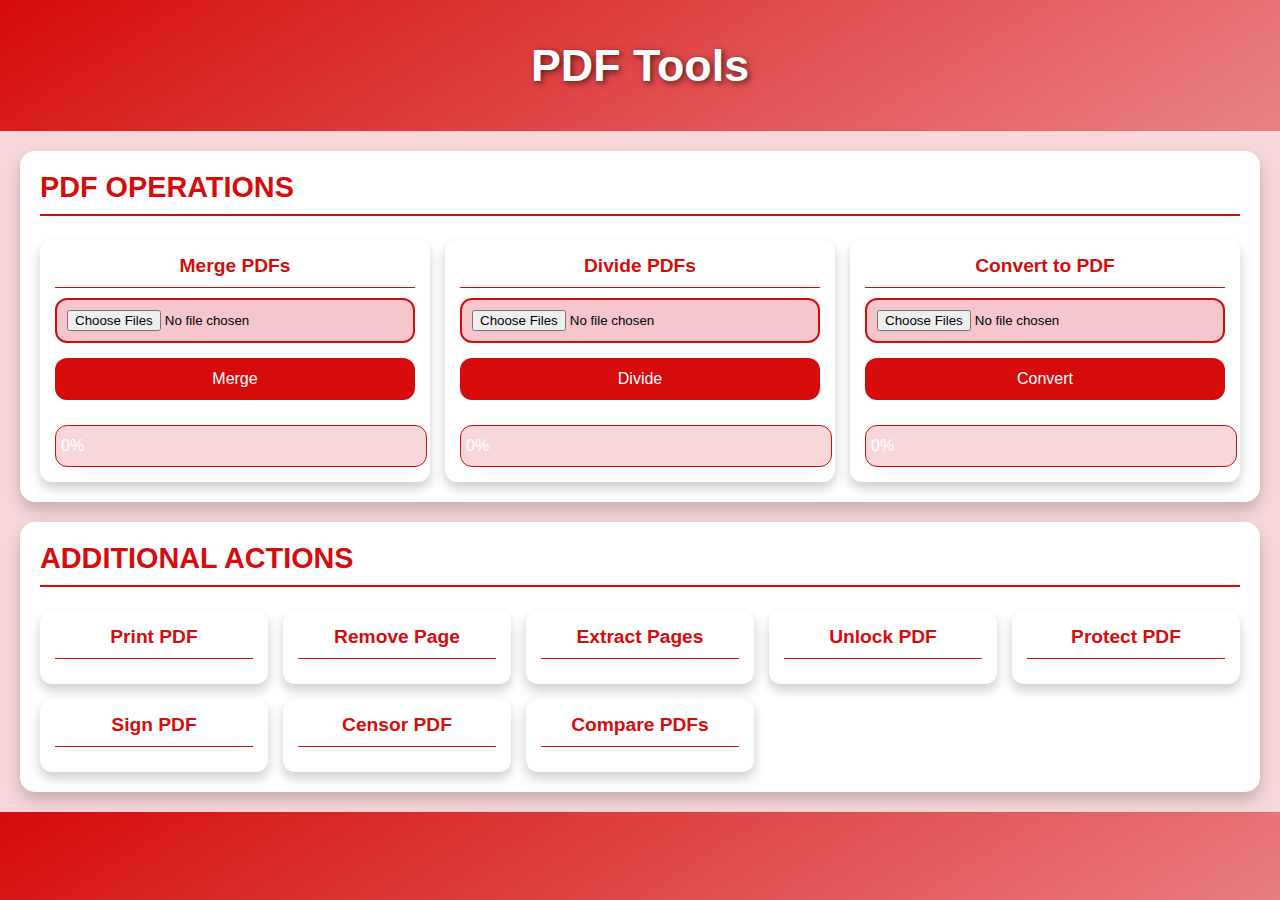
<file: app/templates/index.html>
<!doctype html>
<html lang="en">
<head>
  <meta charset="UTF-8">
  <meta name="viewport" content="width=device-width, initial-scale=1.0">
  <title>PDF Tools</title>
  <link rel="stylesheet" href="../static/css/style_main.css">
</head>
<body>
  <h1>PDF Tools</h1>
  <div id="main-container">
    <!-- Card 1: PDF Operations -->
    <div class="card">
      <h2>PDF Operations</h2>
      <div class="card-content">
        <section class="grid-item">
          <h3>Merge PDFs</h3>
          <form id="form" action="/upload" method="post" enctype="multipart/form-data">
            <input type="file" name="files" id="files" multiple required>
            <input type="submit" value="Merge">
            <div id="progress-wrapper">
              <div id="progress-bar">0%</div>
            </div>
          </form>
        </section>
        <section class="grid-item">
          <h3>Divide PDFs</h3>
          <form id="form" action="/divide" method="post" enctype="multipart/form-data">
            <input type="file" name="files" id="files" multiple required>
            <input type="submit" value="Divide">
            <div id="progress-wrapper">
              <div id="progress-bar">0%</div>
            </div>
          </form>
        </section>
        <section class="grid-item">
          <h3>Convert to PDF</h3>
          <form id="form" action="/convert" method="post" enctype="multipart/form-data">
            <input type="file" name="files" id="files" multiple required>
            <input type="submit" value="Convert">
            <div id="progress-wrapper">
              <div id="progress-bar">0%</div>
            </div>
          </form>
        </section>
      </div>
    </div>
    
    <!-- Card 2: Additional Actions -->
    <div class="card">
      <h2>Additional Actions</h2>
      <div class="card-content">
        <section class="grid-item">
          <h3>Print PDF</h3>
          <!-- Content for Print action -->
        </section>
        <section class="grid-item">
          <h3>Remove Page</h3>
          <!-- Content for Remove Page action -->
        </section>
        <section class="grid-item">
          <h3>Extract Pages</h3>
          <!-- Content for Extract action -->
        </section>
        <section class="grid-item">
          <h3>Unlock PDF</h3>
          <!-- Content for Unlock PDF action -->
        </section>
        <section class="grid-item">
          <h3>Protect PDF</h3>
          <!-- Content for Protect PDF action -->
        </section>
        <section class="grid-item">
          <h3>Sign PDF</h3>
          <!-- Content for Sign PDF action -->
        </section>
        <section class="grid-item">
          <h3>Censor PDF</h3>
          <!-- Content for Censor PDF action -->
        </section>
        <section class="grid-item">
          <h3>Compare PDFs</h3>
          <!-- Content for Compare PDF action -->
        </section>
      </div>
    </div>
  </div>
  <script src="../static/js/script.js"></script>
</body>
</html>
</file>
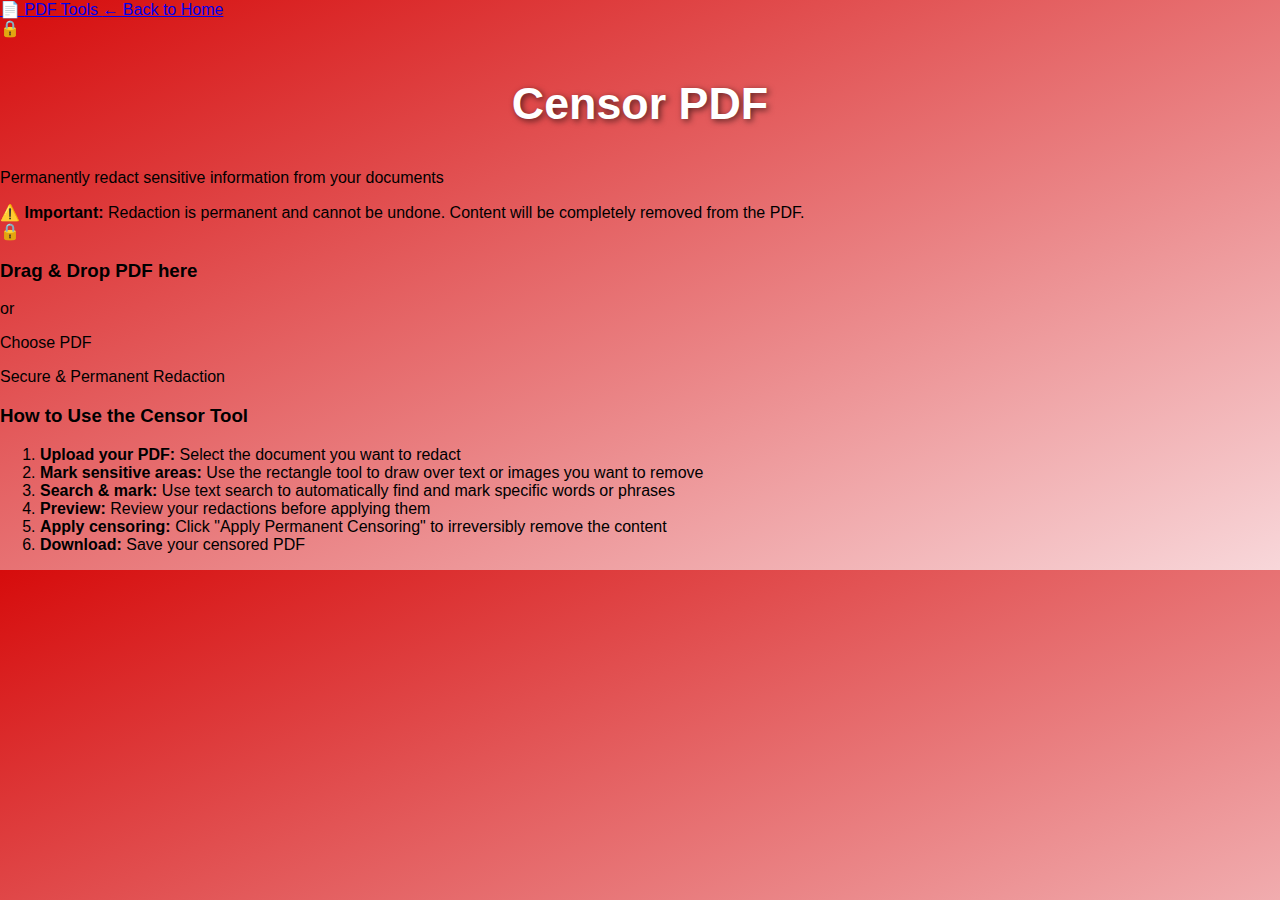
<file: app/templates/censor.html>
<!doctype html>
<html lang="en">
<head>
  <meta charset="UTF-8">
  <meta name="viewport" content="width=device-width, initial-scale=1.0">
  <title>Censor PDF - PDF Tools</title>
  <link rel="stylesheet" href="../static/css/style_main.css">
</head>
<body>
  <!-- Navigation Bar -->
  <nav class="navbar">
    <div class="nav-container">
      <a href="/" class="nav-brand">
        <span class="brand-icon">📄</span>
        <span class="brand-name">PDF Tools</span>
      </a>
      <a href="/" class="nav-back">← Back to Home</a>
    </div>
  </nav>

  <main class="main-content">
    <div class="container-large">
      <!-- Page Header -->
      <div class="page-header">
        <div class="page-icon">🔒</div>
        <h1 class="page-title">Censor PDF</h1>
        <p class="page-description">Permanently redact sensitive information from your documents</p>
        <div class="alert alert-info">
          <strong>⚠️ Important:</strong> Redaction is permanent and cannot be undone. Content will be completely removed from the PDF.
        </div>
      </div>

      <!-- Censor Interface -->
      <div class="tool-workspace">
        <!-- Step 1: Upload PDF -->
        <div class="censor-upload-area" id="censor-upload-area">
          <div class="upload-icon">🔒</div>
          <h3>Drag & Drop PDF here</h3>
          <p class="upload-hint">or</p>
          <label for="censor-file-input" class="btn btn-primary">Choose PDF</label>
          <input type="file" id="censor-file-input" accept=".pdf" style="display: none;">
          <p class="upload-info">Secure & Permanent Redaction</p>
        </div>

        <!-- Step 2: Censoring Workspace -->
        <div class="censor-workspace" id="censor-workspace" style="display: none;">
          <!-- Top Controls Bar -->
          <div class="censor-header">
            <div class="file-info">
              <h3 id="censor-filename">document.pdf</h3>
              <span class="page-indicator">
                Page <span id="current-page-num">1</span> of <span id="total-pages-num">1</span>
              </span>
            </div>
            <button type="button" class="btn btn-secondary btn-sm" id="change-censor-file">Change File</button>
          </div>

          <div class="censor-main">
            <!-- Left Sidebar: Tools Panel -->
            <aside class="censor-sidebar">
              <div class="tool-section">
                <h4>📐 Drawing Tools</h4>
                <div class="tool-buttons">
                  <button type="button" class="tool-btn active" id="draw-rectangle-btn" data-tool="rectangle">
                    <span class="tool-icon">▭</span>
                    Rectangle
                  </button>
                  <button type="button" class="tool-btn" id="select-tool-btn" data-tool="select">
                    <span class="tool-icon">↖</span>
                    Select
                  </button>
                  <button type="button" class="tool-btn danger" id="clear-selection-btn">
                    <span class="tool-icon">🗑️</span>
                    Clear All
                  </button>
                </div>
              </div>

              <div class="tool-section">
                <h4>🔍 Text Search</h4>
                <div class="search-controls">
                  <input type="text" id="censor-search-input" placeholder="Search text..." class="form-input">
                  <button type="button" class="btn btn-secondary btn-sm btn-block" id="search-and-mark-btn">
                    Find & Mark
                  </button>
                  <span class="search-results" id="search-result-count"></span>
                </div>
              </div>

              <div class="tool-section">
                <h4>⚙️ Options</h4>
                <label class="checkbox-label">
                  <input type="checkbox" id="remove-metadata-checkbox" checked>
                  <span>Remove PDF Metadata</span>
                </label>
                <div class="select-group">
                  <label>Redaction Color</label>
                  <select id="redaction-color-select" class="form-select">
                    <option value="0,0,0" selected>⬛ Black</option>
                    <option value="255,255,255">⬜ White</option>
                    <option value="128,128,128">🔲 Gray</option>
                  </select>
                </div>
              </div>

              <div class="tool-section">
                <h4>📋 Summary</h4>
                <div class="stats-card">
                  <div class="stat-item">
                    <span class="stat-label">Areas marked:</span>
                    <span class="stat-value" id="redaction-count">0</span>
                  </div>
                </div>
              </div>
            </aside>

            <!-- Main Canvas Area -->
            <div class="censor-canvas-area">
              <div class="canvas-navigation">
                <button type="button" class="btn btn-secondary btn-icon" id="prev-page-btn" disabled>
                  ← Previous
                </button>
                <button type="button" class="btn btn-secondary btn-icon" id="next-page-btn">
                  Next →
                </button>
              </div>
              
              <div class="canvas-wrapper" id="canvas-wrapper">
                <canvas id="censor-canvas"></canvas>
                <div class="canvas-overlay" id="canvas-overlay"></div>
              </div>

              <div class="zoom-controls">
                <button type="button" class="zoom-btn" id="zoom-out-btn">−</button>
                <span id="zoom-level">100%</span>
                <button type="button" class="zoom-btn" id="zoom-in-btn">+</button>
                <button type="button" class="zoom-btn" id="zoom-fit-btn">Fit</button>
              </div>
            </div>
          </div>

          <!-- Action Buttons -->
          <div class="action-bar-footer">
            <button type="button" class="btn btn-secondary" id="preview-redaction-btn">
              👁️ Preview
            </button>
            <button type="button" class="btn btn-secondary" id="cancel-censor-btn">
              Cancel
            </button>
            <button type="button" class="btn btn-danger btn-large" id="execute-censor-btn">
              🔒 Apply Permanent Censoring
            </button>
          </div>

          <!-- Progress Bar -->
          <div id="censor-progress-wrapper" style="display: none;">
            <div class="progress-bar">
              <div class="progress-fill" id="censor-progress-fill"></div>
            </div>
            <p class="progress-text">Processing redactions...</p>
          </div>
        </div>

        <!-- Step 3: Download Result -->
        <div class="censor-result" id="censor-result" style="display: none;">
          <div class="success-card">
            <div class="success-icon">✅</div>
            <h2>PDF Successfully Censored!</h2>
            <div class="result-stats">
              <div class="result-stat">
                <strong>Redacted Areas:</strong>
                <span id="result-redaction-count">0</span>
              </div>
              <div class="result-stat">
                <strong>Security:</strong>
                <span>Content permanently removed</span>
              </div>
            </div>
            <div class="result-actions">
              <a id="download-censored-link" class="btn btn-primary btn-large" download>
                ⬇️ Download Censored PDF
              </a>
              <button type="button" class="btn btn-secondary" id="censor-another-btn">
                Censor Another PDF
              </button>
            </div>
          </div>
        </div>
      </div>

      <!-- Instructions -->
      <div class="info-section">
        <h3>How to Use the Censor Tool</h3>
        <ol class="steps-list">
          <li><strong>Upload your PDF:</strong> Select the document you want to redact</li>
          <li><strong>Mark sensitive areas:</strong> Use the rectangle tool to draw over text or images you want to remove</li>
          <li><strong>Search & mark:</strong> Use text search to automatically find and mark specific words or phrases</li>
          <li><strong>Preview:</strong> Review your redactions before applying them</li>
          <li><strong>Apply censoring:</strong> Click "Apply Permanent Censoring" to irreversibly remove the content</li>
          <li><strong>Download:</strong> Save your censored PDF</li>
        </ol>
      </div>
    </div>
  </main>

  <script src="../static/js/censor.js"></script>
</body>
</html>
</file>
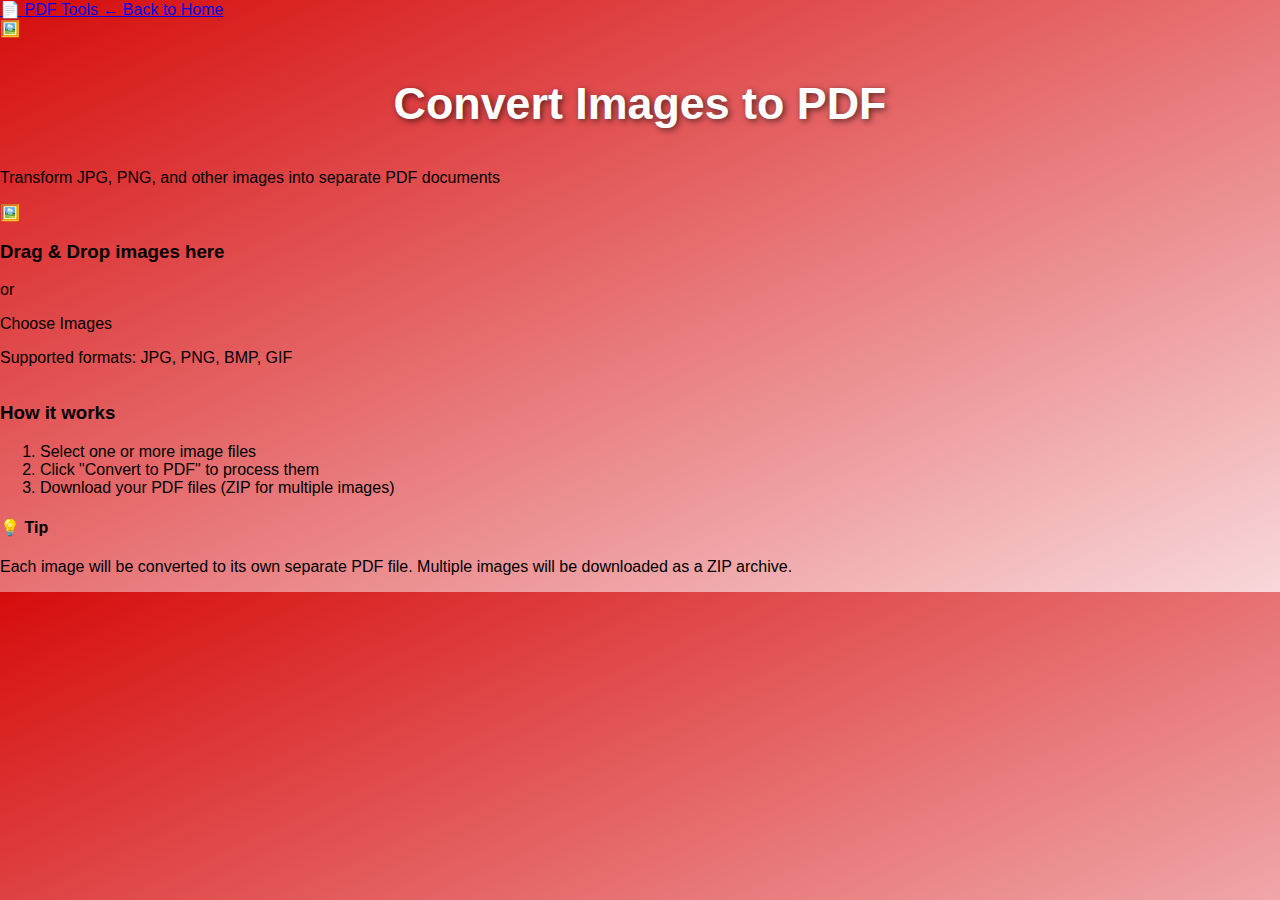
<file: app/templates/convert.html>
<!doctype html>
<html lang="en">
<head>
  <meta charset="UTF-8">
  <meta name="viewport" content="width=device-width, initial-scale=1.0">
  <title>Convert Images to PDF - PDF Tools</title>
  <link rel="stylesheet" href="../static/css/style_main.css">
</head>
<body>
  <!-- Navigation Bar -->
  <nav class="navbar">
    <div class="nav-container">
      <a href="/" class="nav-brand">
        <span class="brand-icon">📄</span>
        <span class="brand-name">PDF Tools</span>
      </a>
      <a href="/" class="nav-back">← Back to Home</a>
    </div>
  </nav>

  <main class="main-content">
    <div class="container-small">
      <!-- Page Header -->
      <div class="page-header">
        <div class="page-icon">🖼️</div>
        <h1 class="page-title">Convert Images to PDF</h1>
        <p class="page-description">Transform JPG, PNG, and other images into separate PDF documents</p>
      </div>

      <!-- Convert Interface -->
      <div class="tool-workspace">
        <form id="convert-form" action="/convert/execute" method="post" enctype="multipart/form-data">
          <!-- File Upload Area -->
          <div class="convert-upload-area" id="convert-upload-area">
            <div class="upload-icon">🖼️</div>
            <h3>Drag & Drop images here</h3>
            <p class="upload-hint">or</p>
            <label for="convert-file-input" class="btn btn-primary">Choose Images</label>
            <input type="file" name="files" id="convert-file-input" accept=".jpg,.jpeg,.png,.bmp,.gif" multiple style="display: none;">
            <p class="upload-info">Supported formats: JPG, PNG, BMP, GIF</p>
          </div>

          <!-- Image Preview Container -->
          <div id="image-preview-container" style="display: none;">
            <div class="file-list-header">
              <h3>Selected Images (<span id="image-count">0</span>)</h3>
              <button type="button" class="btn btn-secondary" id="add-more-images-btn">
                ➕ Add More
              </button>
            </div>
            <div id="image-preview-grid" class="image-preview-grid"></div>
            <button type="button" class="btn btn-secondary" id="clear-all-images-btn">
              🗑️ Clear All
            </button>
          </div>

          <button type="submit" class="btn btn-primary btn-large btn-block" id="convert-submit-btn" style="display: none;">
            🔄 Convert to PDF
          </button>

          <div id="convert-progress-wrapper" style="display: none;">
            <div class="progress-bar">
              <div class="progress-fill" id="convert-progress-fill"></div>
            </div>
            <p class="progress-text">Converting images...</p>
          </div>
        </form>
      </div>

      <!-- How it Works -->
      <div class="info-section">
        <h3>How it works</h3>
        <ol class="steps-list">
          <li>Select one or more image files</li>
          <li>Click "Convert to PDF" to process them</li>
          <li>Download your PDF files (ZIP for multiple images)</li>
        </ol>
        <div class="info-card">
          <h4>💡 Tip</h4>
          <p>Each image will be converted to its own separate PDF file. Multiple images will be downloaded as a ZIP archive.</p>
        </div>
      </div>
    </div>
  </main>

  <script src="../static/js/convert.js"></script>
</body>
</html>
</file>
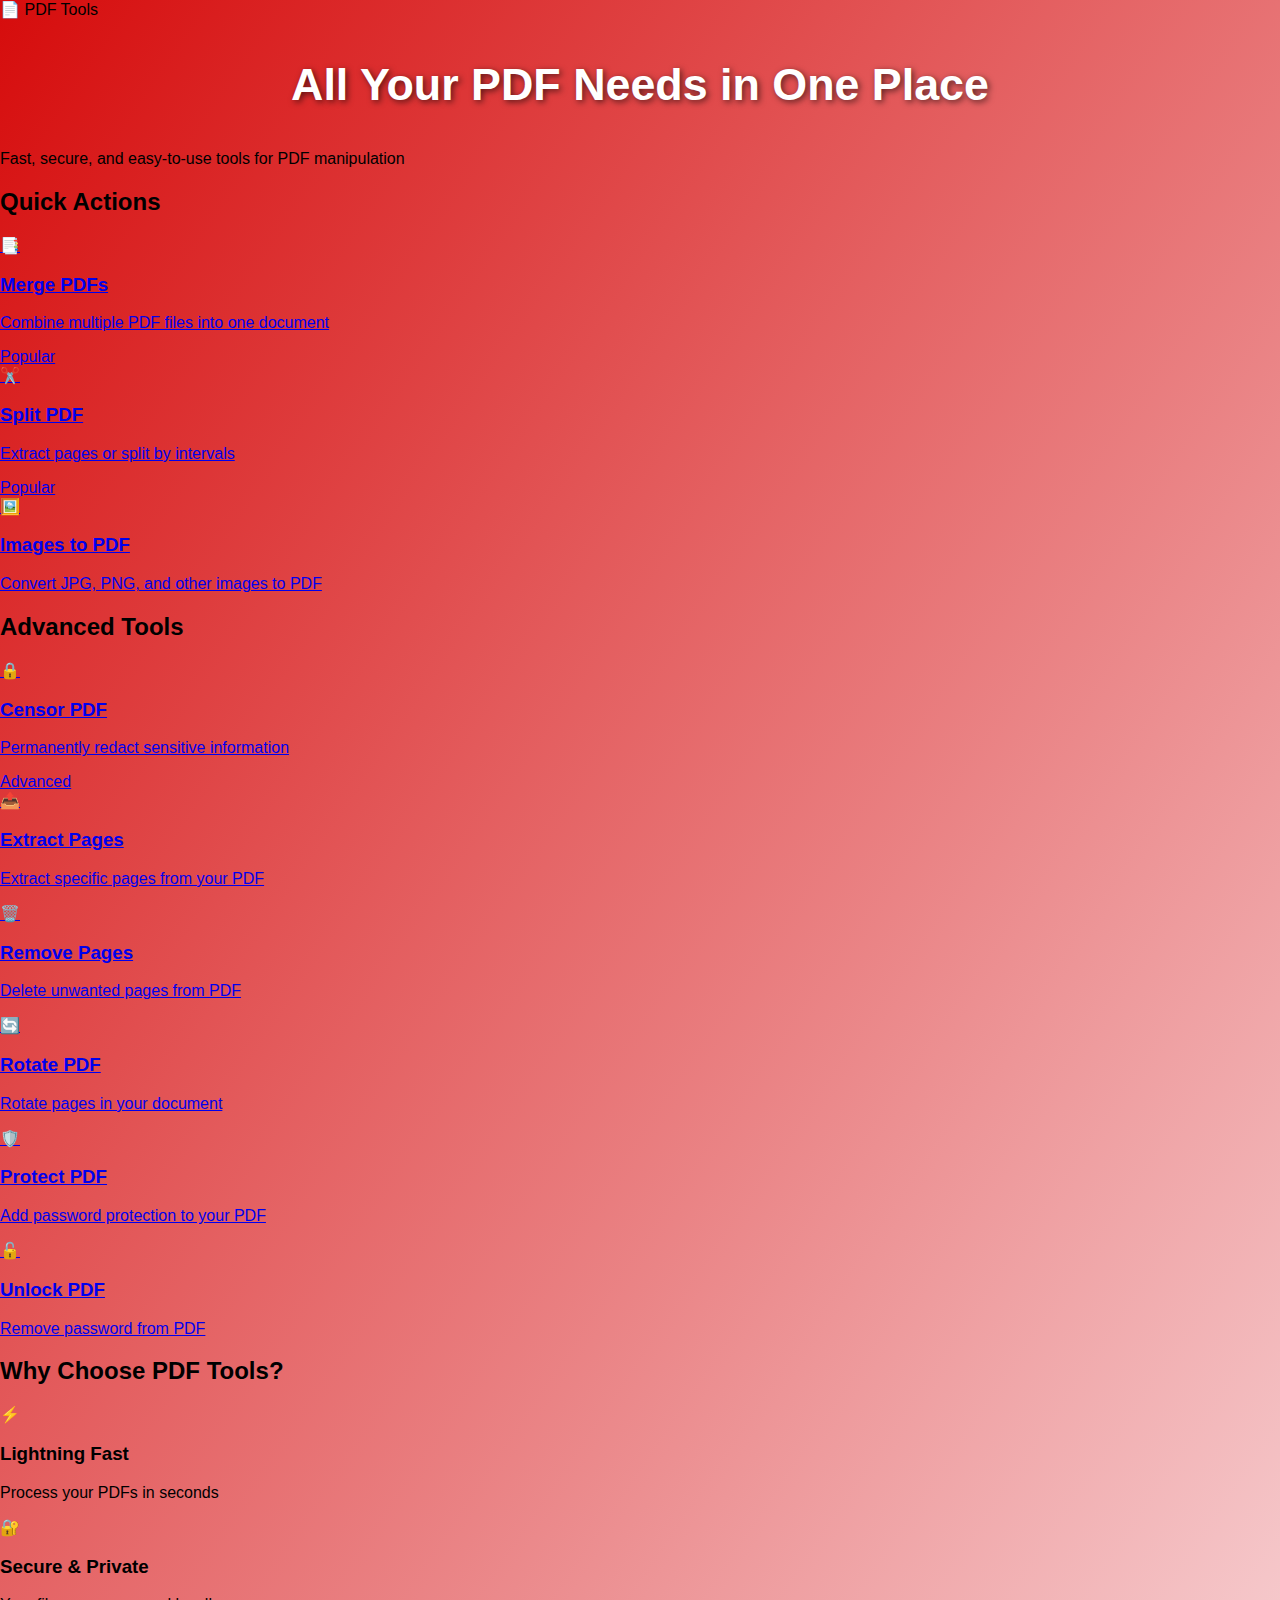
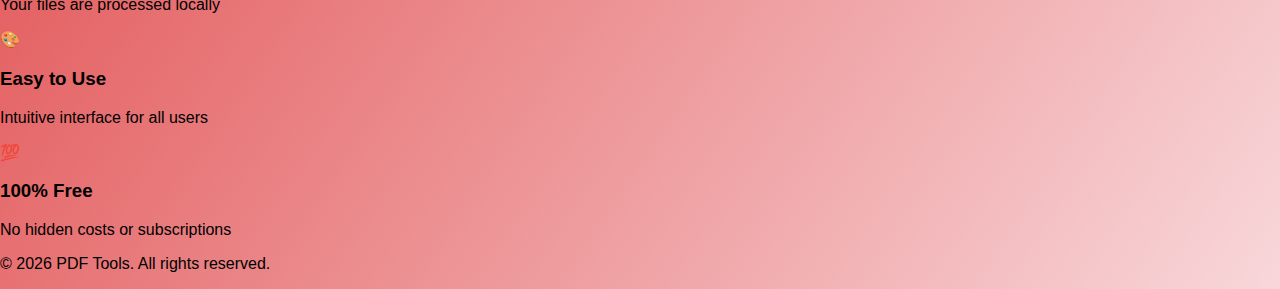
<file: app/templates/home.html>
<!doctype html>
<html lang="en">
<head>
  <meta charset="UTF-8">
  <meta name="viewport" content="width=device-width, initial-scale=1.0">
  <title>PDF Tools - Professional PDF Management</title>
  <link rel="stylesheet" href="../static/css/style_main.css">
</head>
<body>
  <!-- Navigation Bar -->
  <nav class="navbar">
    <div class="nav-container">
      <div class="nav-brand">
        <span class="brand-icon">📄</span>
        <span class="brand-name">PDF Tools</span>
      </div>
    </div>
  </nav>

  <!-- Hero Section -->
  <section class="hero">
    <div class="hero-content">
      <h1 class="hero-title">All Your PDF Needs in One Place</h1>
      <p class="hero-subtitle">Fast, secure, and easy-to-use tools for PDF manipulation</p>
    </div>
  </section>

  <!-- Main Tools Grid -->
  <main class="main-content">
    <div class="container">
      <!-- Quick Actions Section -->
      <section class="section">
        <h2 class="section-title">Quick Actions</h2>
        <div class="tools-grid">
          <!-- Merge PDFs -->
          <a href="/merge" class="tool-card tool-card-primary">
            <div class="tool-icon">📑</div>
            <h3 class="tool-title">Merge PDFs</h3>
            <p class="tool-description">Combine multiple PDF files into one document</p>
            <span class="tool-badge">Popular</span>
          </a>

          <!-- Split PDFs -->
          <a href="/split" class="tool-card tool-card-primary">
            <div class="tool-icon">✂️</div>
            <h3 class="tool-title">Split PDF</h3>
            <p class="tool-description">Extract pages or split by intervals</p>
            <span class="tool-badge">Popular</span>
          </a>

          <!-- Convert Images -->
          <a href="/convert" class="tool-card">
            <div class="tool-icon">🖼️</div>
            <h3 class="tool-title">Images to PDF</h3>
            <p class="tool-description">Convert JPG, PNG, and other images to PDF</p>
          </a>
        </div>
      </section>

      <!-- Advanced Tools Section -->
      <section class="section">
        <h2 class="section-title">Advanced Tools</h2>
        <div class="tools-grid">
          <!-- Censor PDF -->
          <a href="/censor" class="tool-card tool-card-advanced">
            <div class="tool-icon">🔒</div>
            <h3 class="tool-title">Censor PDF</h3>
            <p class="tool-description">Permanently redact sensitive information</p>
            <span class="tool-badge tool-badge-advanced">Advanced</span>
          </a>

          <!-- Extract Pages -->
          <a href="/extract" class="tool-card">
            <div class="tool-icon">📤</div>
            <h3 class="tool-title">Extract Pages</h3>
            <p class="tool-description">Extract specific pages from your PDF</p>
          </a>

          <!-- Remove Pages -->
          <a href="/remove" class="tool-card">
            <div class="tool-icon">🗑️</div>
            <h3 class="tool-title">Remove Pages</h3>
            <p class="tool-description">Delete unwanted pages from PDF</p>
          </a>

          <!-- Rotate PDF -->
          <a href="/rotate" class="tool-card">
            <div class="tool-icon">🔄</div>
            <h3 class="tool-title">Rotate PDF</h3>
            <p class="tool-description">Rotate pages in your document</p>
          </a>

          <!-- Protect PDF -->
          <a href="/protect" class="tool-card">
            <div class="tool-icon">🛡️</div>
            <h3 class="tool-title">Protect PDF</h3>
            <p class="tool-description">Add password protection to your PDF</p>
          </a>

          <!-- Unlock PDF -->
          <a href="/unlock" class="tool-card">
            <div class="tool-icon">🔓</div>
            <h3 class="tool-title">Unlock PDF</h3>
            <p class="tool-description">Remove password from PDF</p>
          </a>
        </div>
      </section>

      <!-- Features Section -->
      <section class="features-section">
        <h2 class="section-title">Why Choose PDF Tools?</h2>
        <div class="features-grid">
          <div class="feature-item">
            <div class="feature-icon">⚡</div>
            <h3>Lightning Fast</h3>
            <p>Process your PDFs in seconds</p>
          </div>
          <div class="feature-item">
            <div class="feature-icon">🔐</div>
            <h3>Secure & Private</h3>
            <p>Your files are processed locally</p>
          </div>
          <div class="feature-item">
            <div class="feature-icon">🎨</div>
            <h3>Easy to Use</h3>
            <p>Intuitive interface for all users</p>
          </div>
          <div class="feature-item">
            <div class="feature-icon">💯</div>
            <h3>100% Free</h3>
            <p>No hidden costs or subscriptions</p>
          </div>
        </div>
      </section>
    </div>
  </main>

  <!-- Footer -->
  <footer class="footer">
    <div class="container">
      <p>&copy; 2026 PDF Tools. All rights reserved.</p>
    </div>
  </footer>

  <script src="../static/js/script.js"></script>
</body>
</html>
</file>
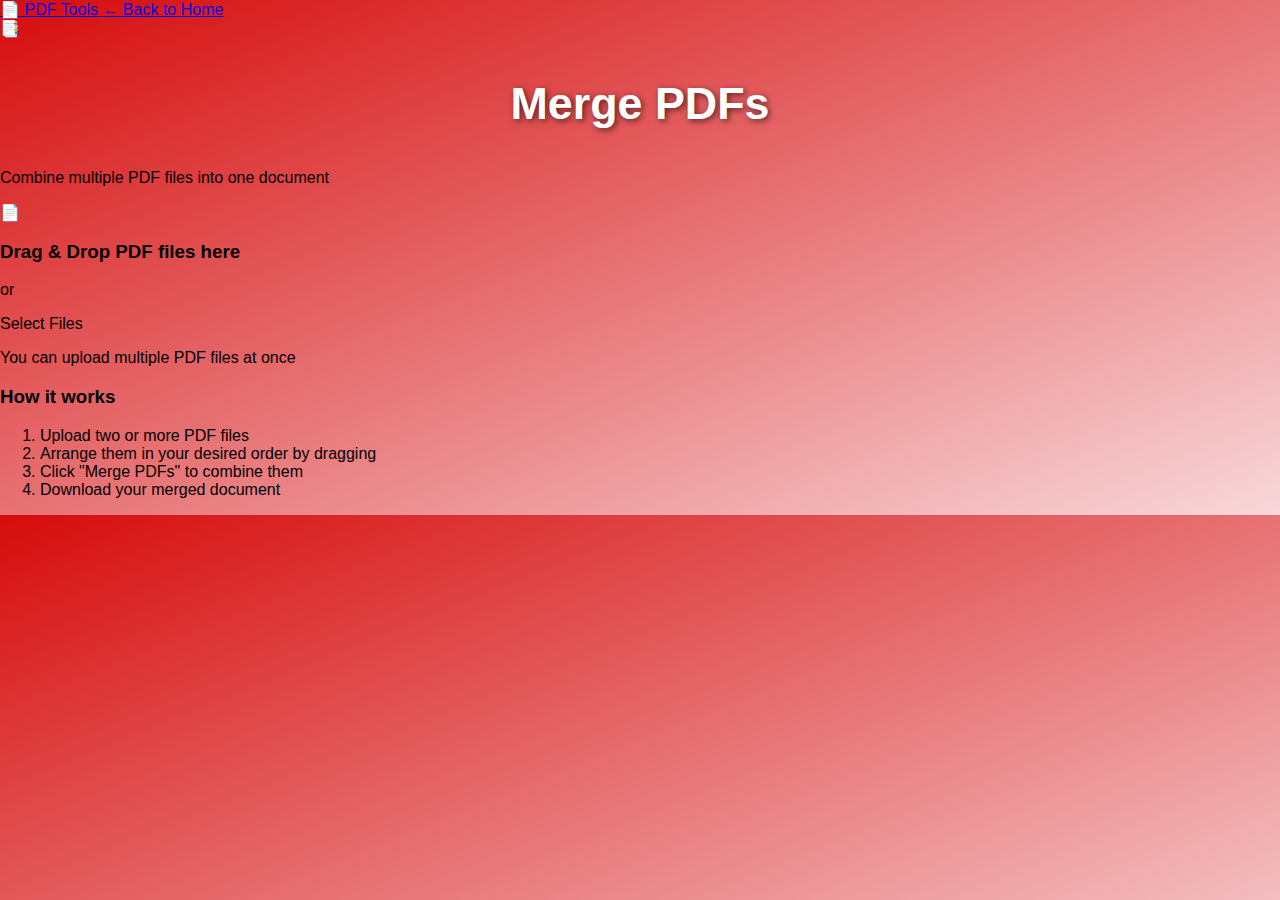
<file: app/templates/merge.html>
<!doctype html>
<html lang="en">
<head>
  <meta charset="UTF-8">
  <meta name="viewport" content="width=device-width, initial-scale=1.0">
  <title>Merge PDFs - PDF Tools</title>
  <link rel="stylesheet" href="../static/css/style_main.css">
</head>
<body>
  <!-- Navigation Bar -->
  <nav class="navbar">
    <div class="nav-container">
      <a href="/" class="nav-brand">
        <span class="brand-icon">📄</span>
        <span class="brand-name">PDF Tools</span>
      </a>
      <a href="/" class="nav-back">← Back to Home</a>
    </div>
  </nav>

  <main class="main-content">
    <div class="container-small">
      <!-- Page Header -->
      <div class="page-header">
        <div class="page-icon">📑</div>
        <h1 class="page-title">Merge PDFs</h1>
        <p class="page-description">Combine multiple PDF files into one document</p>
      </div>

      <!-- Merge Interface -->
      <div class="tool-workspace">
        <!-- File Upload Area -->
        <div class="upload-area" id="upload-area">
          <div class="upload-icon">📄</div>
          <h3>Drag & Drop PDF files here</h3>
          <p class="upload-hint">or</p>
          <label for="file-input" class="btn btn-primary">Select Files</label>
          <input type="file" id="file-input" accept=".pdf" multiple style="display: none;">
          <p class="upload-info">You can upload multiple PDF files at once</p>
        </div>

        <!-- File List Display -->
        <div class="file-list-container" id="file-list-container" style="display: none;">
          <div class="file-list-header">
            <h3>Files to Merge</h3>
            <p class="hint-text">Drag files to reorder them</p>
            <button type="button" class="btn btn-secondary btn-sm" id="clear-all-btn">Clear All</button>
          </div>
          <ul class="file-list" id="file-list"></ul>
          <div class="action-bar">
            <button type="button" class="btn btn-secondary" id="add-more-btn">+ Add More Files</button>
            <button type="button" class="btn btn-primary btn-large" id="merge-btn">Merge PDFs</button>
          </div>
          <div id="progress-wrapper" style="display: none;">
            <div class="progress-bar">
              <div class="progress-fill" id="progress-fill"></div>
            </div>
            <p class="progress-text" id="progress-text">Merging PDFs...</p>
          </div>
        </div>
      </div>

      <!-- How it Works -->
      <div class="info-section">
        <h3>How it works</h3>
        <ol class="steps-list">
          <li>Upload two or more PDF files</li>
          <li>Arrange them in your desired order by dragging</li>
          <li>Click "Merge PDFs" to combine them</li>
          <li>Download your merged document</li>
        </ol>
      </div>
    </div>
  </main>

  <script src="../static/js/merge.js"></script>
</body>
</html>
</file>
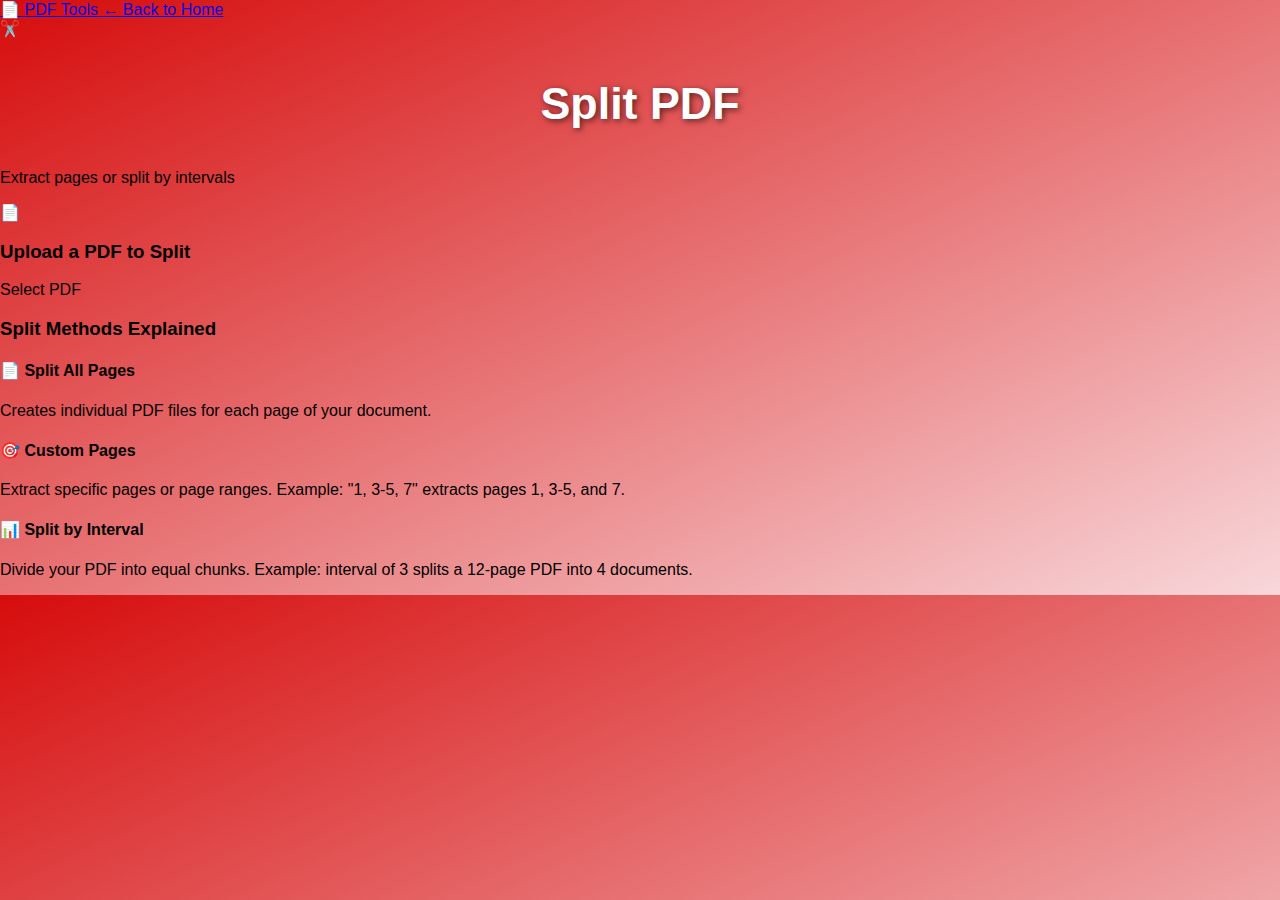
<file: app/templates/split.html>
<!doctype html>
<html lang="en">
<head>
  <meta charset="UTF-8">
  <meta name="viewport" content="width=device-width, initial-scale=1.0">
  <title>Split PDF - PDF Tools</title>
  <link rel="stylesheet" href="../static/css/style_main.css">
</head>
<body>
  <!-- Navigation Bar -->
  <nav class="navbar">
    <div class="nav-container">
      <a href="/" class="nav-brand">
        <span class="brand-icon">📄</span>
        <span class="brand-name">PDF Tools</span>
      </a>
      <a href="/" class="nav-back">← Back to Home</a>
    </div>
  </nav>

  <main class="main-content">
    <div class="container-small">
      <!-- Page Header -->
      <div class="page-header">
        <div class="page-icon">✂️</div>
        <h1 class="page-title">Split PDF</h1>
        <p class="page-description">Extract pages or split by intervals</p>
      </div>

      <!-- Split Interface -->
      <div class="tool-workspace">
        <!-- File Upload Area -->
        <div class="split-upload-area" id="split-upload-area">
          <div class="upload-icon">📄</div>
          <h3>Upload a PDF to Split</h3>
          <label for="split-file-input" class="btn btn-primary">Select PDF</label>
          <input type="file" id="split-file-input" accept=".pdf" style="display: none;">
        </div>

        <!-- Split Configuration -->
        <div class="split-config-container" id="split-config-container" style="display: none;">
          <div class="file-info-card">
            <h3 id="split-filename">filename.pdf</h3>
            <p><strong>Total Pages:</strong> <span id="split-total-pages">0</span></p>
            <button type="button" class="btn btn-secondary btn-sm" id="change-split-file">Change File</button>
          </div>

          <!-- Split Mode Selection -->
          <div class="split-modes">
            <h3>Choose Split Method</h3>
            <div class="radio-cards">
              <label class="radio-card">
                <input type="radio" name="split-mode" value="all" checked>
                <div class="radio-card-content">
                  <div class="radio-card-icon">📄</div>
                  <div class="radio-card-text">
                    <strong>Split All Pages</strong>
                    <span>Extract each page as a separate PDF</span>
                  </div>
                </div>
              </label>
              
              <label class="radio-card">
                <input type="radio" name="split-mode" value="custom">
                <div class="radio-card-content">
                  <div class="radio-card-icon">🎯</div>
                  <div class="radio-card-text">
                    <strong>Custom Pages</strong>
                    <span>Extract specific pages or ranges</span>
                  </div>
                </div>
              </label>
              
              <label class="radio-card">
                <input type="radio" name="split-mode" value="interval">
                <div class="radio-card-content">
                  <div class="radio-card-icon">📊</div>
                  <div class="radio-card-text">
                    <strong>Split by Interval</strong>
                    <span>Split every N pages</span>
                  </div>
                </div>
              </label>
            </div>
          </div>

          <!-- Custom Pages Input -->
          <div class="input-group" id="custom-pages-input" style="display: none;">
            <label for="pages-input">Enter pages or ranges</label>
            <input type="text" id="pages-input" placeholder="e.g., 1, 3-5, 7" class="form-input">
            <p class="input-hint">Separate with commas. Use dash for ranges (e.g., 3-5)</p>
          </div>

          <!-- Interval Input -->
          <div class="input-group" id="interval-input" style="display: none;">
            <label for="interval-value">Split every</label>
            <div class="input-with-suffix">
              <input type="number" id="interval-value" min="1" value="1" class="form-input">
              <span class="input-suffix">pages</span>
            </div>
            <p class="input-hint">Example: 3 pages splits a 9-page PDF into 3 documents</p>
          </div>

          <!-- Action Buttons -->
          <div class="action-bar">
            <button type="button" class="btn btn-secondary" id="cancel-split-btn">Cancel</button>
            <button type="button" class="btn btn-primary btn-large" id="execute-split-btn">Split PDF</button>
          </div>

          <div id="split-progress-wrapper" style="display: none;">
            <div class="progress-bar">
              <div class="progress-fill" id="split-progress-fill"></div>
            </div>
            <p class="progress-text" id="split-progress-text">Splitting PDF...</p>
          </div>
        </div>
      </div>

      <!-- How it Works -->
      <div class="info-section">
        <h3>Split Methods Explained</h3>
        <div class="info-grid">
          <div class="info-card">
            <h4>📄 Split All Pages</h4>
            <p>Creates individual PDF files for each page of your document.</p>
          </div>
          <div class="info-card">
            <h4>🎯 Custom Pages</h4>
            <p>Extract specific pages or page ranges. Example: "1, 3-5, 7" extracts pages 1, 3-5, and 7.</p>
          </div>
          <div class="info-card">
            <h4>📊 Split by Interval</h4>
            <p>Divide your PDF into equal chunks. Example: interval of 3 splits a 12-page PDF into 4 documents.</p>
          </div>
        </div>
      </div>
    </div>
  </main>

  <script src="../static/js/split.js"></script>
</body>
</html>
</file>
<file: app/static/css/style_main.css>
/* Base styles */
body {
  font-family: 'Arial', sans-serif;
  margin: 0;
  padding: 0;
  background: linear-gradient(to bottom right, #d60c0c, #f8d7da);
}

/* Header */
h1 {
  text-align: center;
  margin: 40px 0;
  color: #fff;
  font-size: 2.8em;
  text-shadow: 2px 2px 6px rgba(0, 0, 0, 0.6);
}

/* Main container */
#main-container {
  display: flex;
  flex-direction: column;
  gap: 20px;
  padding: 20px;
  background-color: #f8d7da;
}

/* Cards */
.card {
  background: #fff;
  border-radius: 15px;
  box-shadow: 0 8px 16px rgba(0, 0, 0, 0.2);
  padding: 20px;
}

.card h2 {
  margin-top: 0;
  color: #d60c0c;
  font-size: 1.8em;
  text-transform: uppercase;
  font-weight: bold;
  border-bottom: 2px solid #d60c0c;
  padding-bottom: 10px;
}

/* Card content grid */
.card-content {
  display: grid;
  grid-template-columns: repeat(auto-fit, minmax(220px, 1fr));
  gap: 15px;
}

/* Grid items */
.grid-item {
  background: #fff;
  border-radius: 12px;
  box-shadow: 0 6px 12px rgba(0, 0, 0, 0.2);
  padding: 15px;
  text-align: center;
  transition: transform 0.3s, box-shadow 0.3s;
}

.grid-item:hover {
  transform: translateY(-8px);
  box-shadow: 0 12px 24px rgba(0, 0, 0, 0.3);
}

.grid-item h3 {
  margin-top: 0;
  color: #d60c0c;
  font-size: 1.2em;
  font-weight: bold;
  border-bottom: 1px solid #d60c0c;
  padding-bottom: 10px;
  margin-bottom: 10px;
}

/* Form styling */
form {
  display: flex;
  flex-direction: column;
  gap: 15px;
}

/* File input */
input[type="file"] {
  background: #f5c6cb;
  border: 2px solid #d60c0c;
  border-radius: 12px;
  padding: 10px;
  transition: background-color 0.3s, border-color 0.3s;
}

input[type="file"]:hover {
  background: #f8d7da;
  border-color: #c82333;
}

/* Submit button */
input[type="submit"] {
  background-color: #d60c0c;
  color: #fff;
  border: none;
  padding: 12px;
  border-radius: 12px;
  cursor: pointer;
  font-size: 1em;
  transition: background-color 0.3s, transform 0.3s;
}

input[type="submit"]:hover {
  background-color: #c82333;
  transform: scale(1.05);
}

/* Progress bars */
#progress-wrapper {
  width: 100%;
  background-color: #f8d7da;
  border: 1px solid #d60c0c;
  border-radius: 12px;
  margin-top: 10px;
  padding: 5px;
}

#progress-bar {
  width: 0;
  height: 30px;
  background-color: #d60c0c;
  color: #fff;
  text-align: center;
  line-height: 30px;
  border-radius: 12px;
  transition: width 0.3s;
}
</file>
